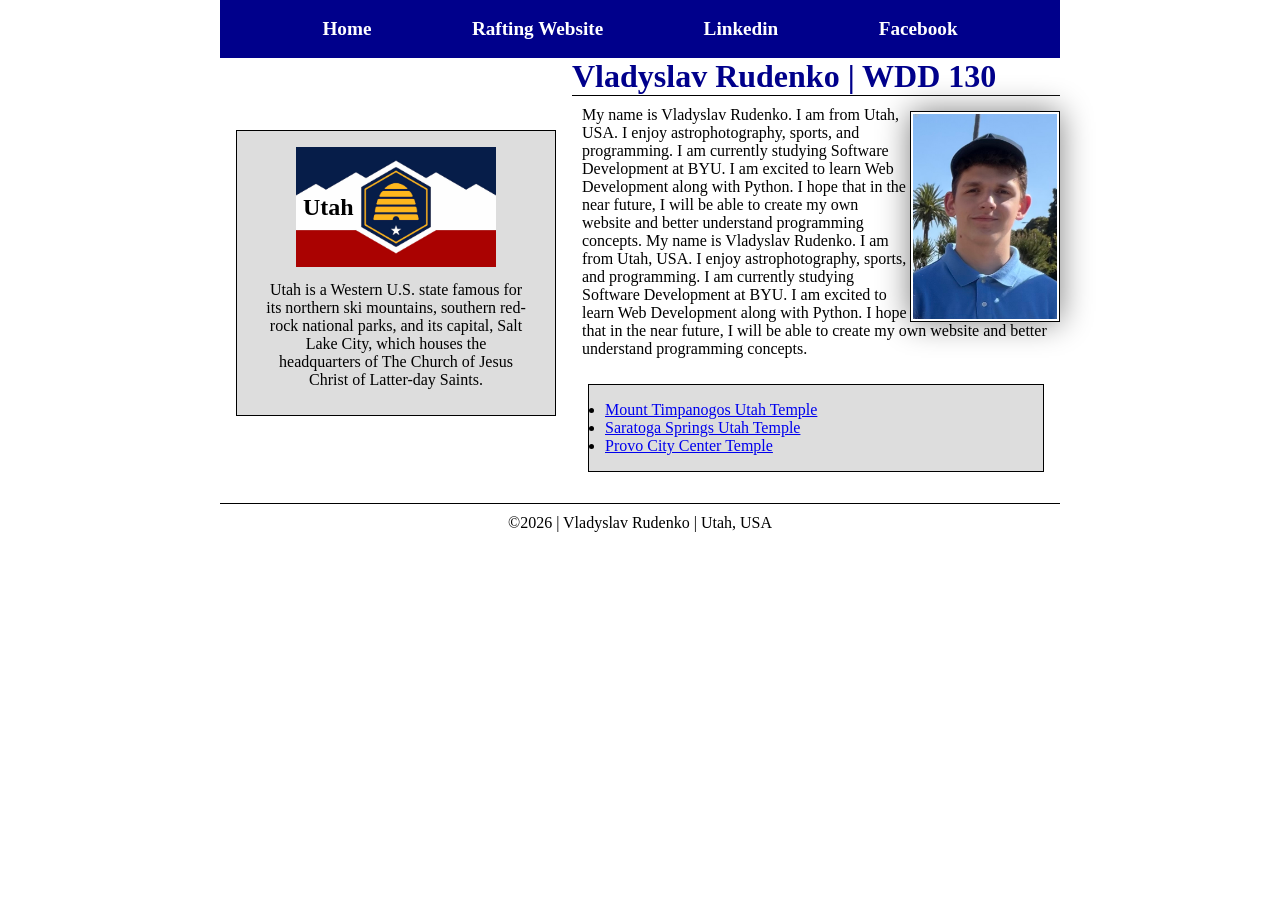
<file: index.html>
<!DOCTYPE html>
<html lang="en">

<head>
    <meta charset="UTF-8">
    <meta name="viewport" content="width=device-width, initial-scale=1.0">
    <title>Vladyslav Rudenko | WDD 130</title>
    <meta name="description"
      content="Vladyslav Rudenko, WDD 130, my first website created as I learn web development.">
    <meta name="author" content="Vladyslav Rudenko">
    <link rel="stylesheet" href=styles/styles.css>
</head>

<body>
    <header>
        <nav>
            <a href="#">Home</a>
            <a href="wwr/">Rafting Website</a>
            <a href="https://linkedin.com">Linkedin</a>
            <a href="https://facebook.com">Facebook</a>
        </nav>
    </header>
    <div class="grid">
        <main>
            <h1>Vladyslav Rudenko | WDD 130</h1>
            <img src="images/profile.jpeg" alt="Hello, my name is Vladyslav Rudenko" width="200">
            <p>My name is Vladyslav Rudenko. I am from Utah, USA. I enjoy astrophotography, sports,
                and
                programming. I am currently studying Software Development at BYU. I am excited to
                learn
                Web Development along with Python. I hope that in the near future, I will be able to
                create my own website and better understand programming concepts.

                My name is Vladyslav Rudenko. I am from Utah, USA. I enjoy astrophotography, sports,
                and
                programming. I am currently studying Software Development at BYU. I am excited to
                learn
                Web Development along with Python. I hope that in the near future, I will be able to
                create my own website and better understand programming concepts.

            </p>
            <ul class="box">
                <li><a href="https://churchofjesuschristtemples.org/mount-timpanogos-utah-temple/"
                      target="_blank">Mount Timpanogos Utah Temple</a></li>
                <li><a href="https://churchofjesuschristtemples.org/saratoga-springs-utah-temple/"
                      target="_blank">Saratoga Springs Utah Temple</a></li>
                <li><a href="https://churchofjesuschristtemples.org/provo-city-center-temple/"
                      target="_blank">Provo City Center Temple</a></li>
            </ul>
        </main>

        <aside class="box">
            <h2>Utah</h2>
            <img src="images/flag-of-utah.jpg" alt="Utah flag">
            <p>Utah is a Western U.S. state famous for its northern ski mountains, southern red-rock
                national
                parks, and its capital, Salt Lake City, which houses the headquarters of The Church
                of
                Jesus Christ
                of Latter-day Saints.</p>
        </aside>
    </div>
    <footer>
        <p>©2026 | Vladyslav Rudenko | Utah, USA</p>
    </footer>
</body>

</html>
</file>
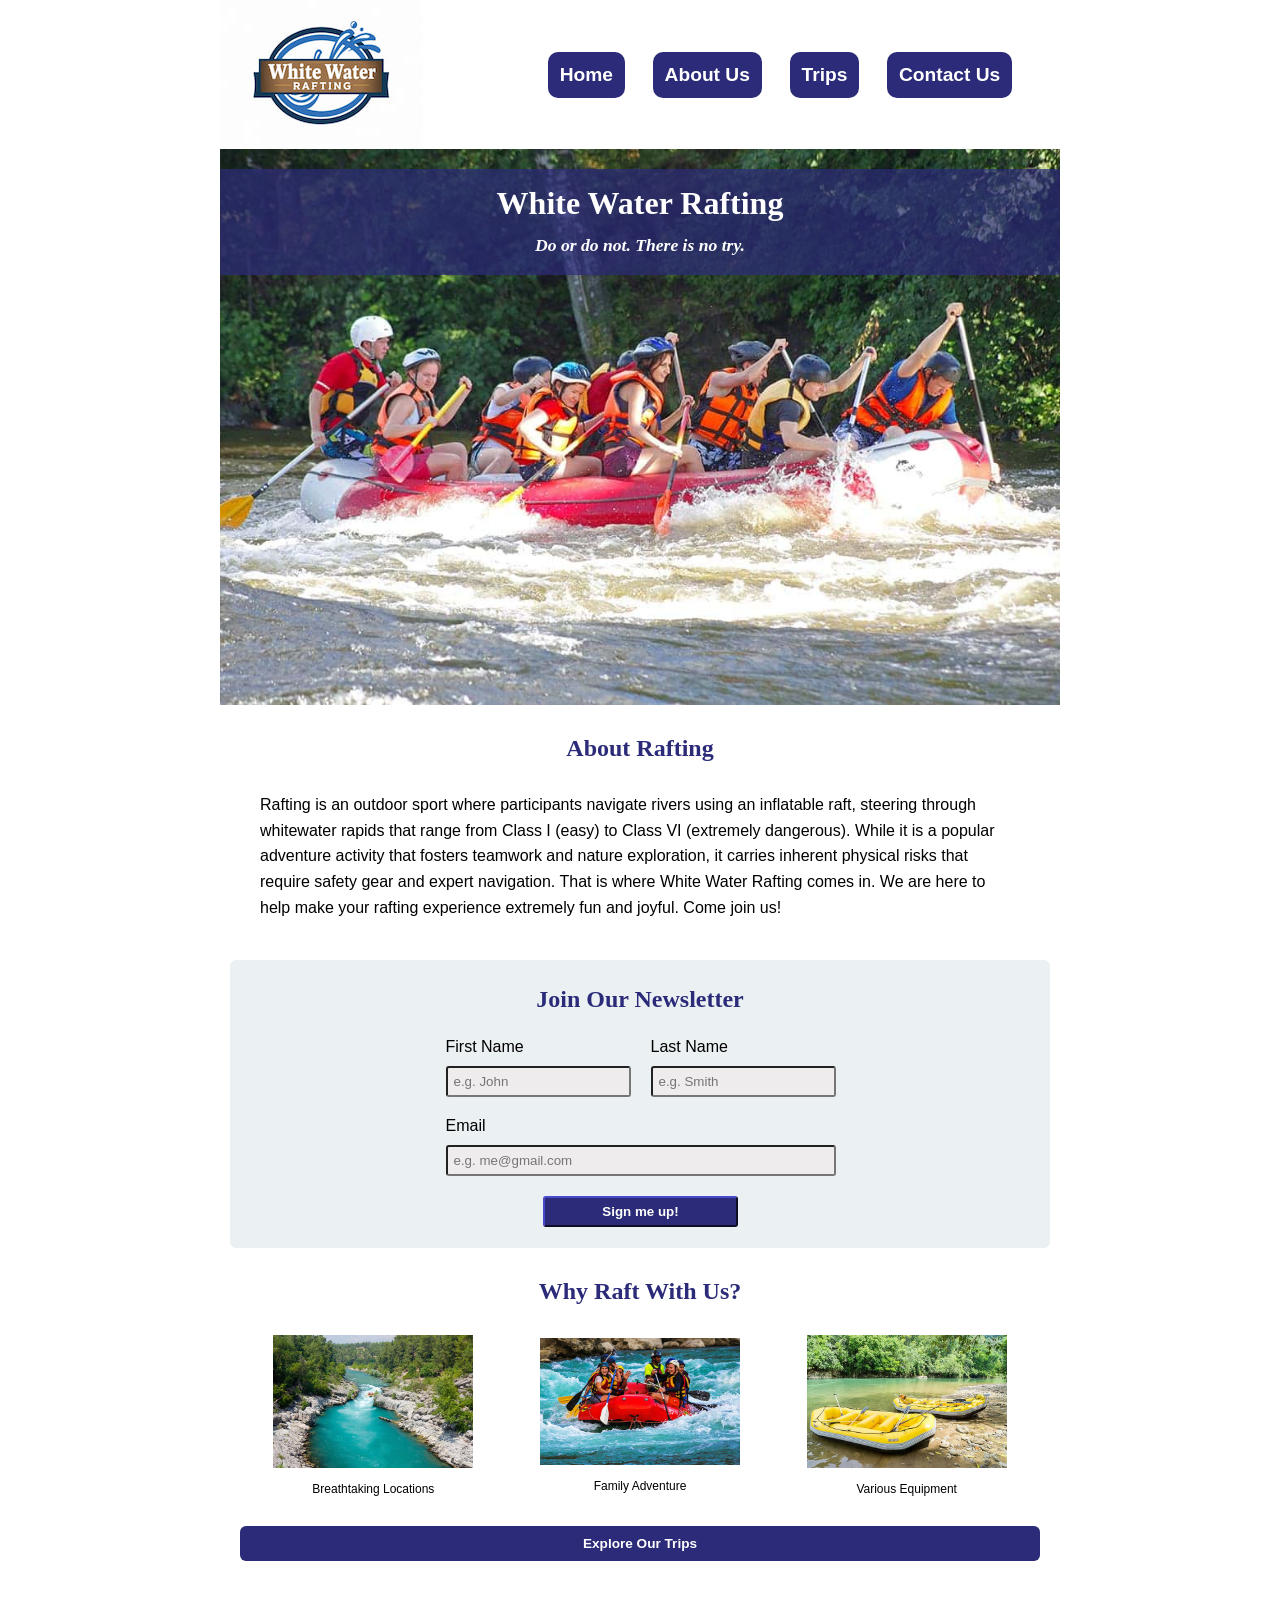
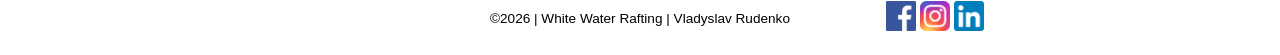
<file: wwr/index.html>
<!DOCTYPE html>
<html lang="en">

<head>
    <meta charset="UTF-8">
    <meta name="viewport" content="width=device-width, initial-scale=1.0">
    <meta name="description"
        content="This is the homepage where users can learn about White Water Rafting and explore available trips.">
    <meta name="author" content="Vladyslav Rudenko">
    <title>Home | White Water Rafting</title>
    <link rel="stylesheet" href="styles/rafting.css">
</head>

<body>
    <header>
        <img src="images/white-water-rafting-logo.jpg" alt="White Water Rafting logo">
        <nav>

            <ul>
                <li><a href="index.html">Home</a></li>
                <li><a href="about.html">About Us</a></li>
                <li><a href="trips.html">Trips</a></li>
                <li><a href="contact.html">Contact Us</a></li>
            </ul>

        </nav>
    </header>
    <main>
        <div class="hero">
            <img src="images/home-rafting.jpg" alt="Rafting">
            <h1>White Water Rafting<br><span class="quote">Do or do not. There is no try.</span></h1>
        </div>
        <section class="about-rafting">
            <h2>About Rafting</h2>
            <p>Rafting is an outdoor sport where participants navigate rivers using an inflatable raft, steering through
                whitewater rapids that range from Class I (easy) to Class VI (extremely dangerous). While it is a
                popular adventure activity that fosters teamwork and nature exploration, it carries inherent physical
                risks that require safety gear and expert navigation. That is where White Water Rafting comes in. We are
                here to help make your rafting experience extremely fun and joyful. Come join us!
            </p>
        </section>
        <div class="newsletter">
            <h2>Join Our Newsletter</h2>
            <form>
                <div class="firstname">
                    <label for="firstname">First Name</label>
                    <input type="text" id="firstname" name="firstname" placeholder="e.g. John">
                </div>
                <div class="lastname">
                    <label for="lastname">Last Name</label>
                    <input type="text" name="lastname" id="lastname" placeholder="e.g. Smith">
                </div>
                <div class="useremail">
                    <label for="useremail">Email</label>
                    <input type="email" id="useremail" name="useremail" placeholder="e.g. me@gmail.com">
                </div>
                <div class="submit">
                    <button>Sign me up!</button>
                </div>
            </form>
        </div>
        <section class="employees">
            <h2>Why Raft With Us?</h2>
            <figure>
                <img src="images/beautiful-river.jpg" alt="Beautiful river">
                <figcaption class="caption">Breathtaking Locations</figcaption>
            </figure>
            <figure>
                <img src="images/family-rafting.jpg" alt="Family rafting">
                <figcaption class="caption">Family Adventure</figcaption>
            </figure>
            <figure>
                <img src="images/rafting-boats.jpg" alt="Rafting boats">
                <figcaption class="caption">Various Equipment</figcaption>
            </figure>
            <div class="explore-trips">
                <a href="trips.html">Explore Our Trips</a>
            </div>
        </section>
    </main>
    <footer>
        <p>©2026 | White Water Rafting | Vladyslav Rudenko</p>
        <nav class="socialmedia">
            <a href="https://facebook.com">
                <img src="images/facebook-logo.png" alt="Facebook logo">
            </a>
            <a href="https://instagram.com">
                <img src="images/instagram-logo.png" alt="Instagram logo">
            </a>
            <a href="https://linkedin.com">
                <img src="images/linkedin-logo.png" alt="Linkedin logo">
            </a>
        </nav>
    </footer>
</body>

</html>
</file>
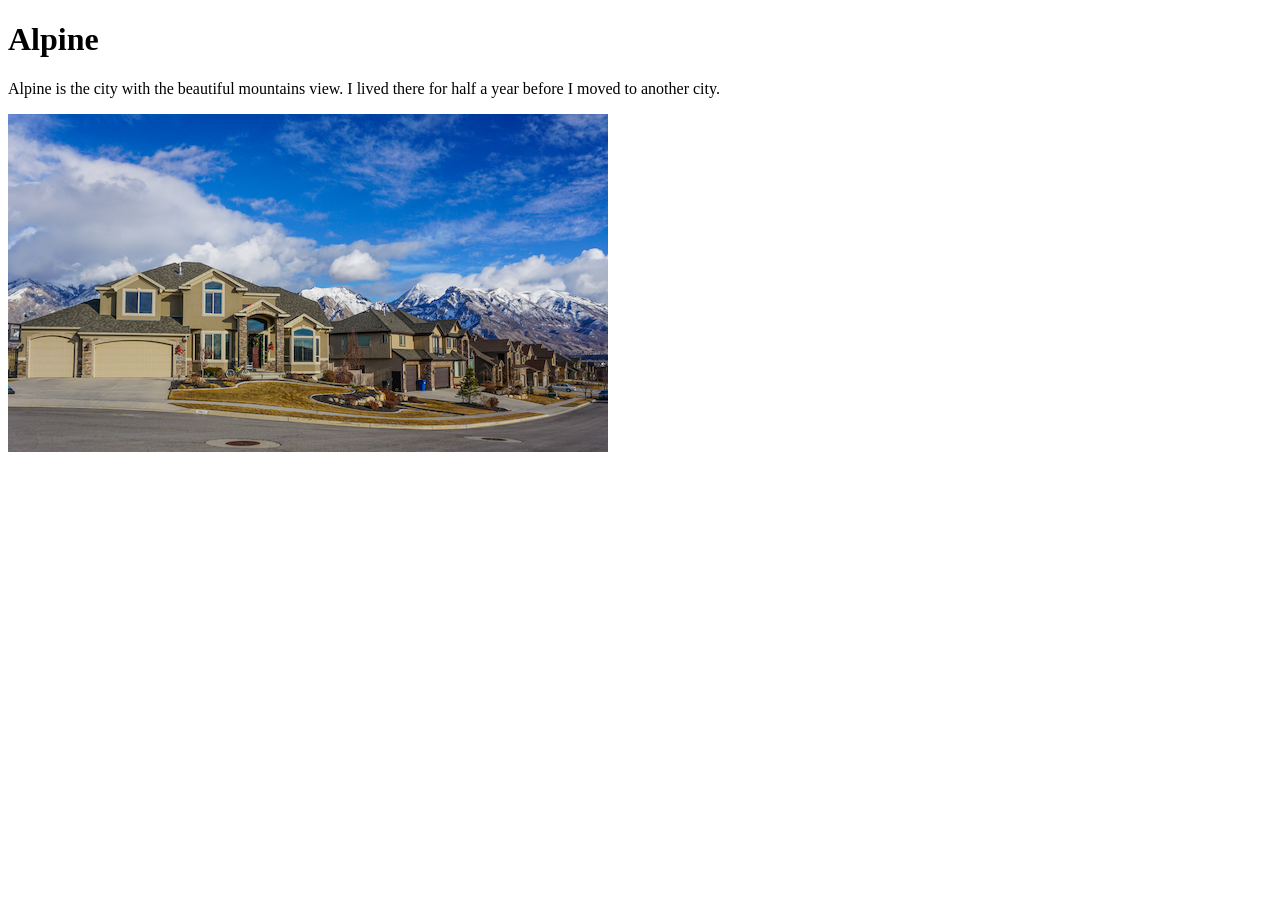
<file: week01/favorite-city.html>
<!DOCTYPE html>
<html lang="en">

<head>
    <meta charset="UTF-8">
    <meta name="viewport" content="width=device-width, initial-scale=1.0">
    <title>Document</title>
</head>

<body>
    <h1>Alpine</h1>
    <p>Alpine is the city with the beautiful mountains view. I lived there for half a year before I
        moved to another city.</p>
    <img src="images/alpine-utah.jpg" alt="Alpine, Utah">
</body>

</html>
</file>
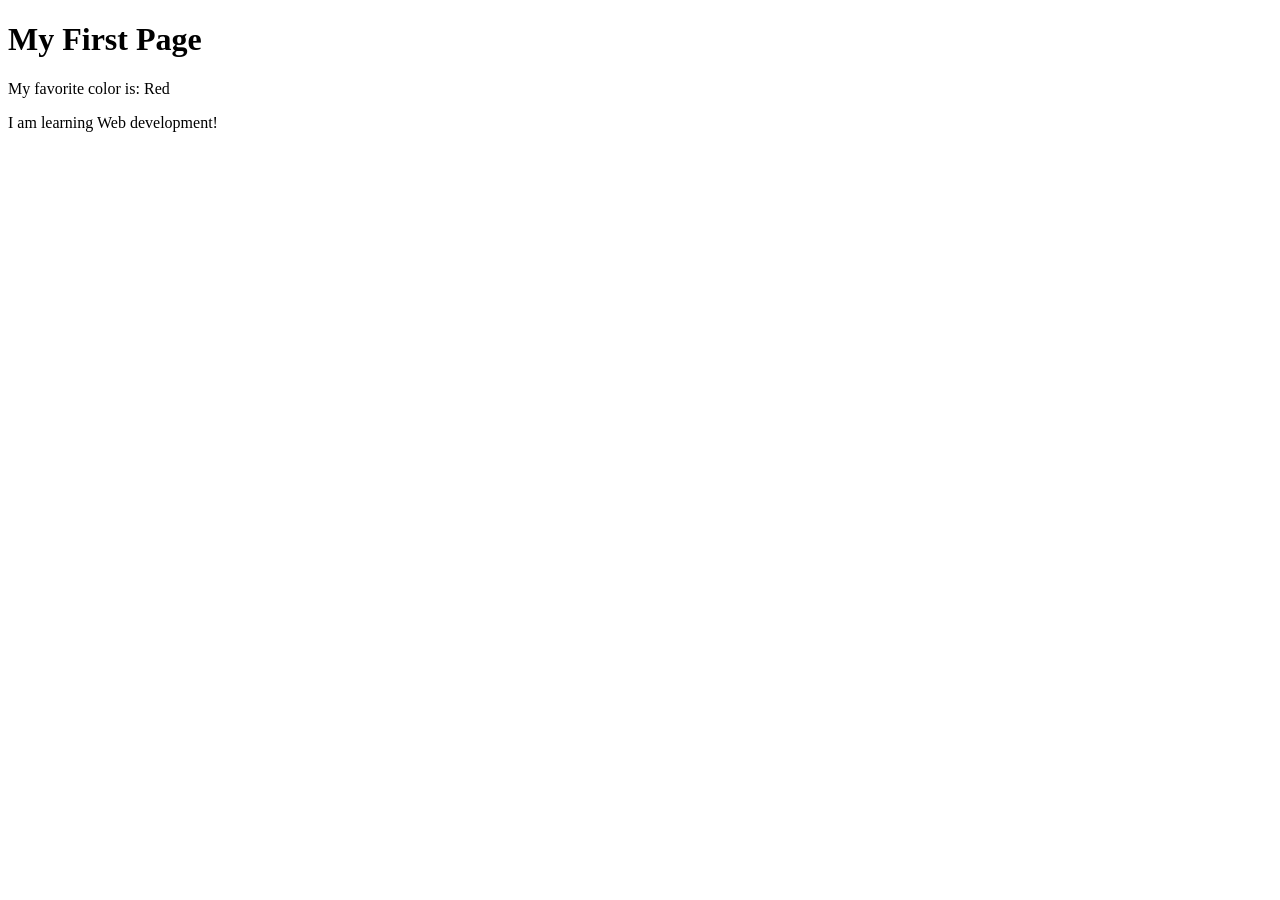
<file: week01/first-page.html>
<!DOCTYPE html>
<html lang="en">

<head>
    <meta charset="UTF-8">
    <meta name="viewport" content="width=device-width, initial-scale=1.0">
    <title>My First Page</title>
</head>

<body>
    <h1>My First Page</h1>
    <p>My favorite color is: Red </p>
    <p>I am learning Web development!</p>
</body>

</html>
</file>
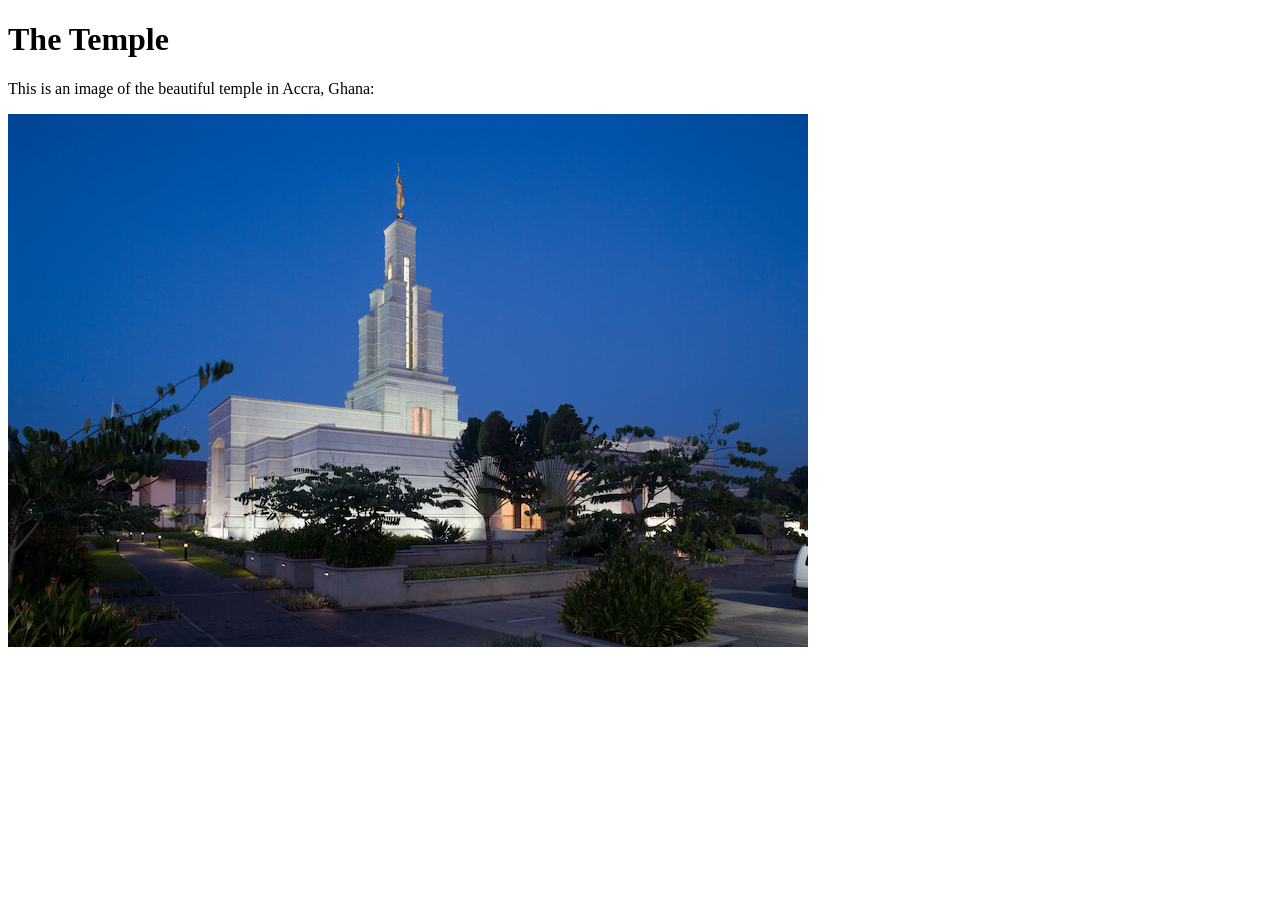
<file: week01/images-solution.html>
<!DOCTYPE html>
<html lang="en">
<head>
    <meta charset="UTF-8">
    <meta name="viewport" content="width=device-width, initial-scale=1.0">
    <title>Temple Image</title>
</head>
<body>
    <h1>The Temple</h1>
    <p>This is an image of the beautiful temple in Accra, Ghana:</p>
    <img src="images/temple-small.jpg" alt="The Accra Ghana Temple">
    
</body>
</html>
</file>
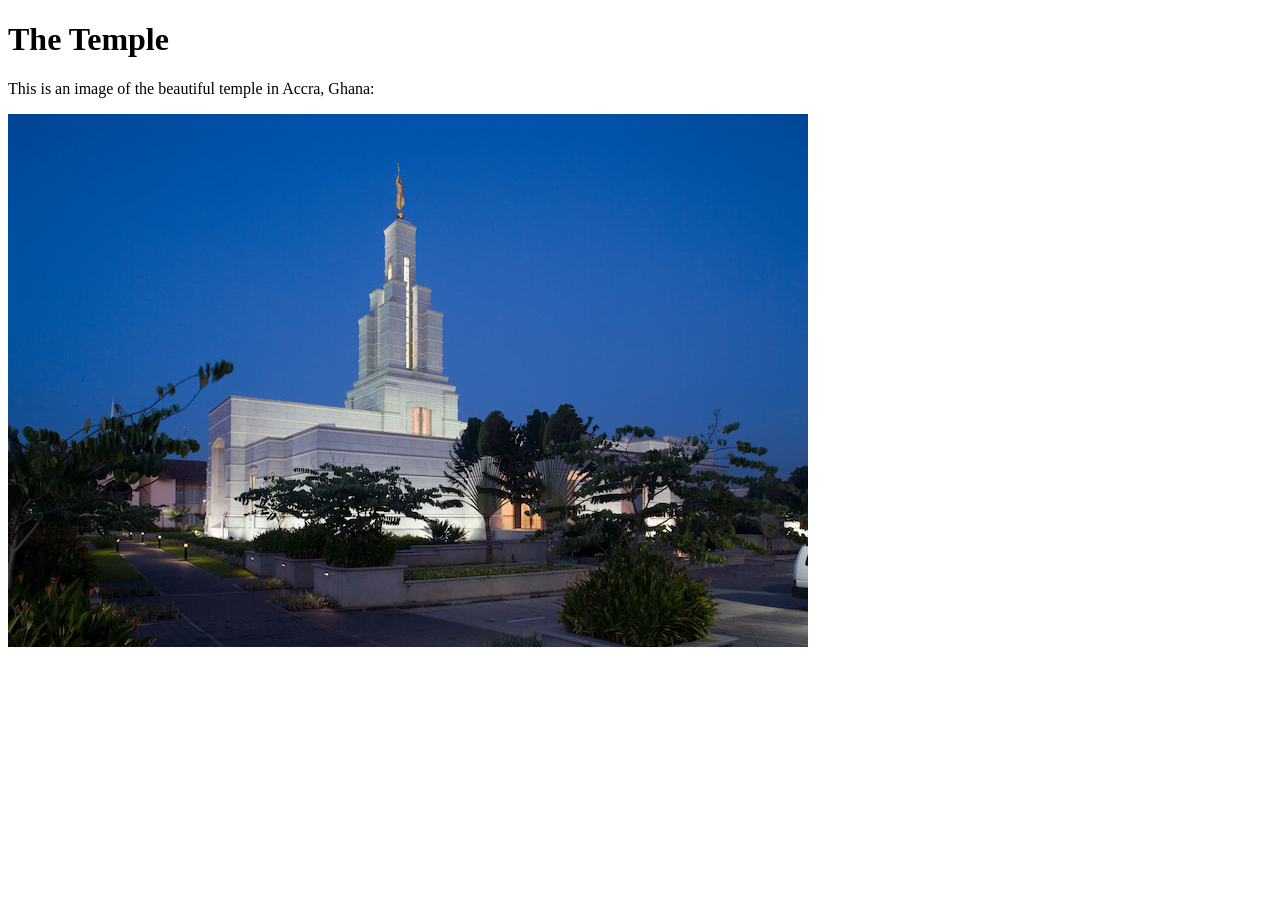
<file: week01/images.html>
<!DOCTYPE html>
<html lang="en">

<head>
    <meta charset="UTF-8">
    <meta name="viewport" content="width=device-width, initial-scale=1.0">
    <title>Temple Image</title>
</head>

<body>
    <h1>The Temple</h1>
    <p>This is an image of the beautiful temple in Accra, Ghana:</p>
    <img src="images/temple-small.jpg" alt="The Accra Ghana Temple">

</body>

</html>
</file>
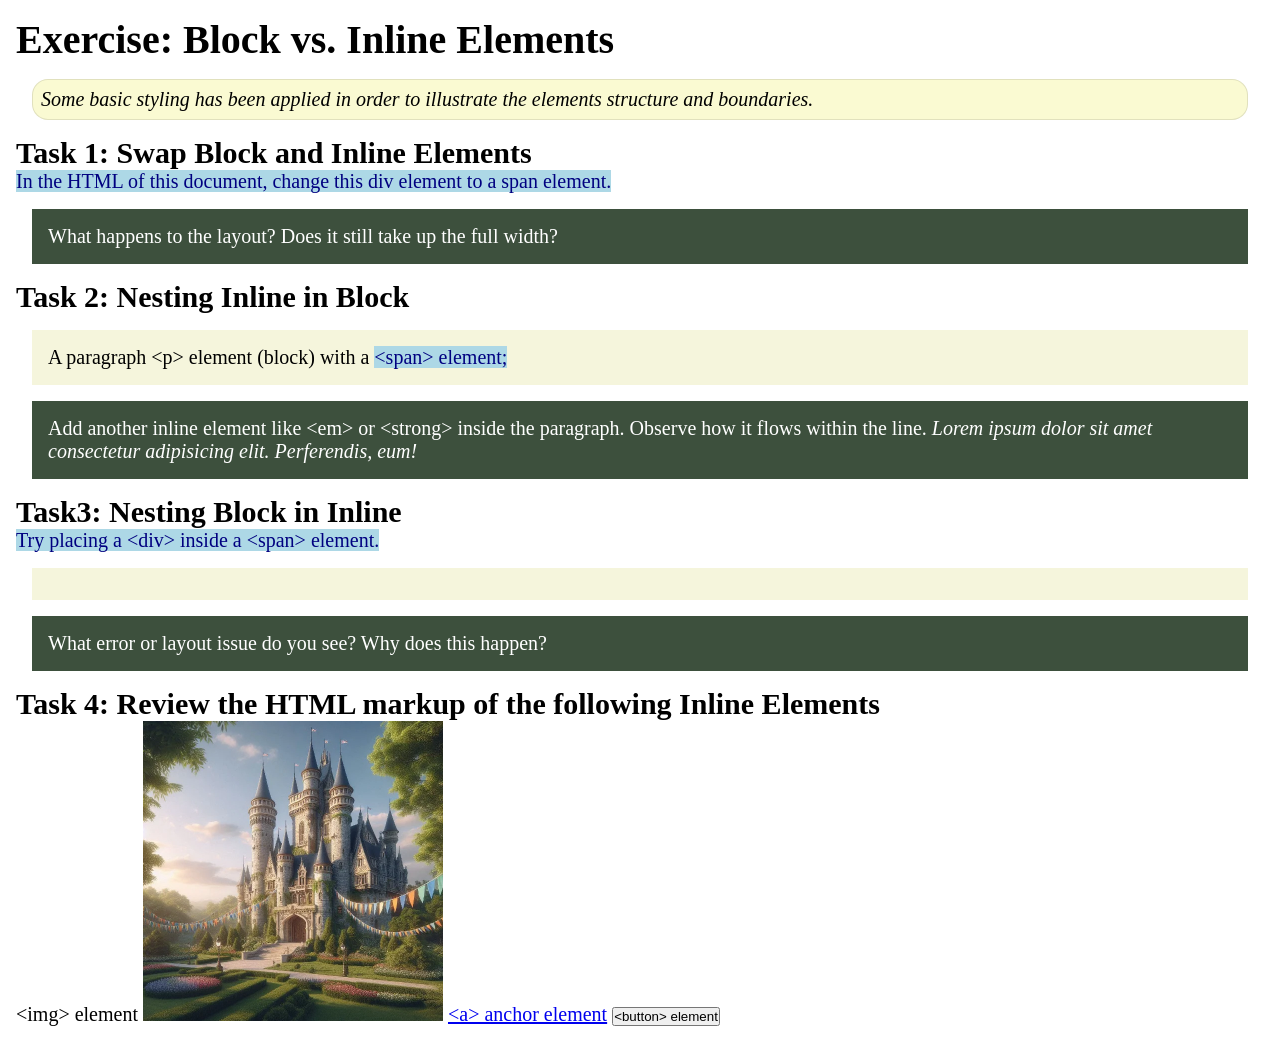
<file: week02/block-vs-inline.html>
<!DOCTYPE html>
<html lang="en">

<head>
    <meta charset="UTF-8">
    <meta name="viewport" content="width=device-width, initial-scale=1.0">
    <title>Exercise: Block vs. Inline Elements</title>
    <link rel="stylesheet" href="styles/block-vs-inline.css">
</head>

<body>
    <main>
        <h1>Exercise: Block vs. Inline Elements</h1>
        <p class="note">Some basic styling has been applied in order to illustrate the elements
            structure and
            boundaries.</p>

        <h2>Task 1: Swap Block and Inline Elements</h2>
        <span>In the HTML of this document, change this div element to a span element.</span>

        <p class="question">What happens to the layout? Does it still take up the full width?</p>

        <h2>Task 2: Nesting Inline in Block</h2>
        <p>A paragraph &lt;p&gt; element (block) with a <span>&lt;span&gt; element;</span></p>
        <p class="question">Add another inline element like &lt;em&gt; or &lt;strong&gt; inside the
            paragraph. Observe
            how it flows within the line.
            <em>Lorem ipsum dolor sit amet consectetur adipisicing elit. Perferendis, eum!</em>
        </p>

        <h2>Task3: Nesting Block in Inline</h2>
        <span>Try placing a &lt;div&gt; inside a &lt;span&gt; element.<div></div></span>
        <p class="question">What error or layout issue do you see? Why does this happen?</p>


        <h2>Task 4: Review the HTML markup of the following Inline Elements</h2>
        &lt;img&gt; element
        <img src="images/castle.webp" alt="placeholder image (images are inline)" width="300"
          height="300">
        <a href="https://churchofjesuschrist.org">&lt;a&gt; anchor element</a>
        <button type="button">&lt;button&gt; element</button>
    </main>
</body>

</html>
</file>
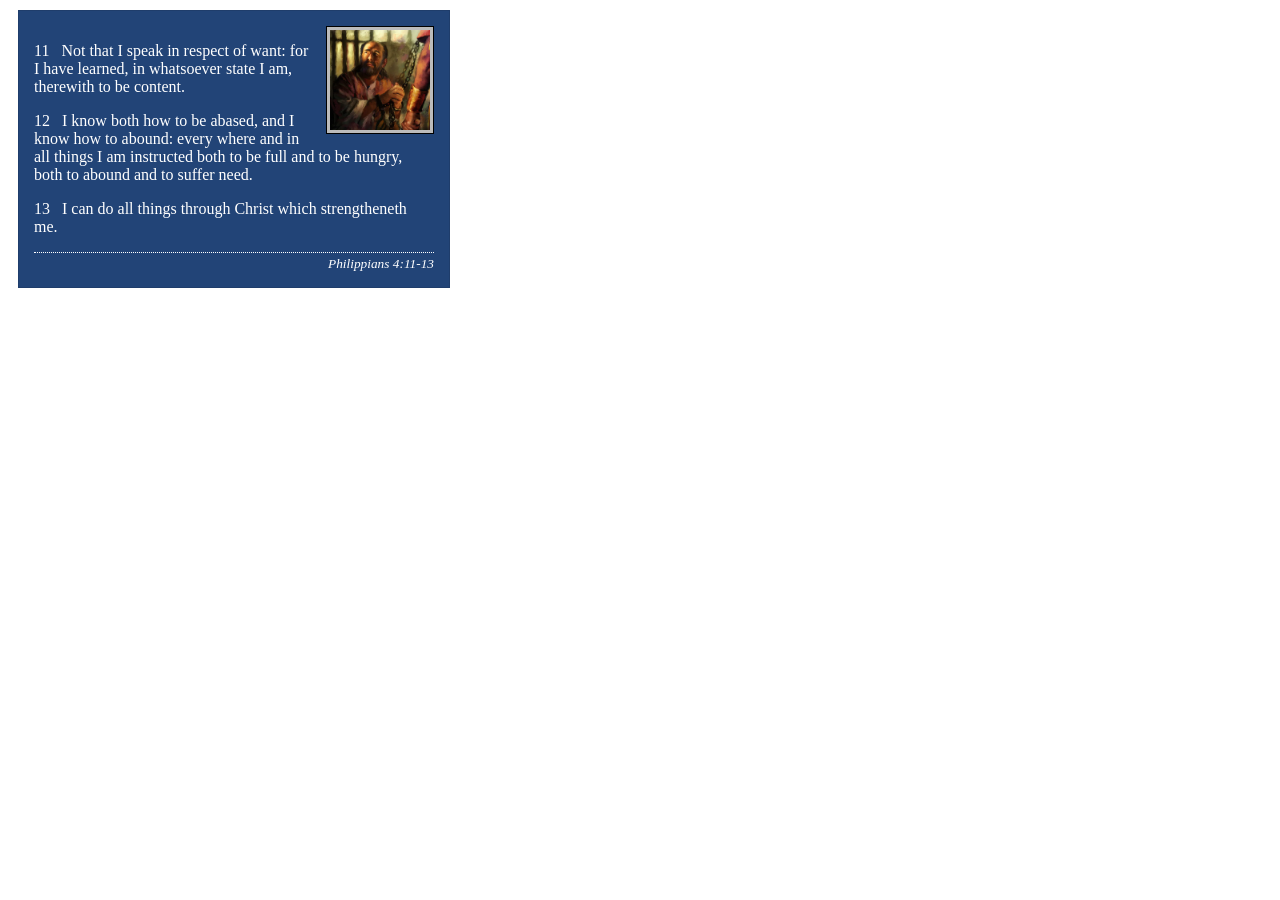
<file: week02/box-model-solution.html>
<!DOCTYPE html>
<html lang="en">
<head>
    <meta charset="UTF-8">
    <meta name="viewport" content="width=device-width, initial-scale=1.0">
    <title>Box Model Activity</title>
    <link rel="stylesheet" href="styles/box-model-solution.css">
</head>
<body>
    <main>
        <div class="callout">
            <img src="images/apostle-paul-imprisoned.webp" alt="Paul the Apostle - Imprisoned in Rome" width="200" height="200">
            <blockquote>
                <p>11 &nbsp; Not that I speak in respect of want: for I have learned, in whatsoever state I am, therewith to be content.</p>
                <p>12 &nbsp; I know both how to be abased, and I know how to abound: every where and in all things I am instructed both to be full and to be hungry, both to abound and to suffer need.</p>
                <p>13 &nbsp; I can do all things through Christ which strengtheneth me.</p>
            </blockquote>
            <cite>Philippians 4:11-13</cite>
        </div>
    </main>
</body>
</html>
</file>
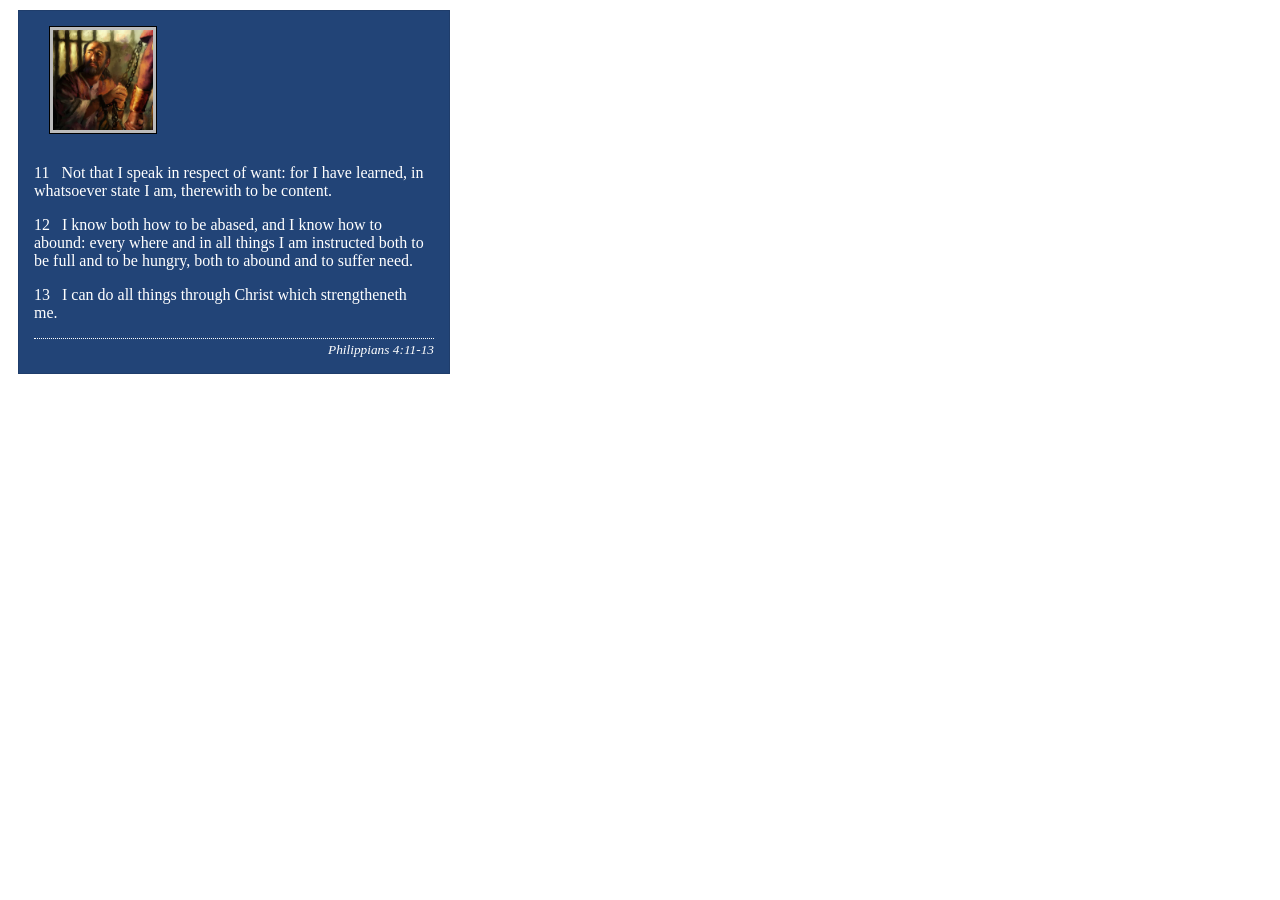
<file: week02/box-model.html>
<!DOCTYPE html>
<html lang="en">

<head>
    <meta charset="UTF-8">
    <meta name="viewport" content="width=device-width, initial-scale=1.0">
    <title>Box Model Activity</title>
    <link rel="stylesheet" href="styles/box-model.css">
</head>

<body>
    <main>
        <div class="callout">
            <img src="images/apostle-paul-imprisoned.webp"
              alt="Paul the Apostle - Imprisoned in Rome" width="200" height="200">
            <blockquote>
                <p>11 &nbsp; Not that I speak in respect of want: for I have learned, in whatsoever
                    state I am, therewith to be content.</p>
                <p>12 &nbsp; I know both how to be abased, and I know how to abound: every where and
                    in all things I am instructed both to be full and to be hungry, both to abound
                    and to suffer need.</p>
                <p>13 &nbsp; I can do all things through Christ which strengtheneth me.</p>
            </blockquote>
            <cite>Philippians 4:11-13</cite>
        </div>
    </main>
</body>

</html>
</file>
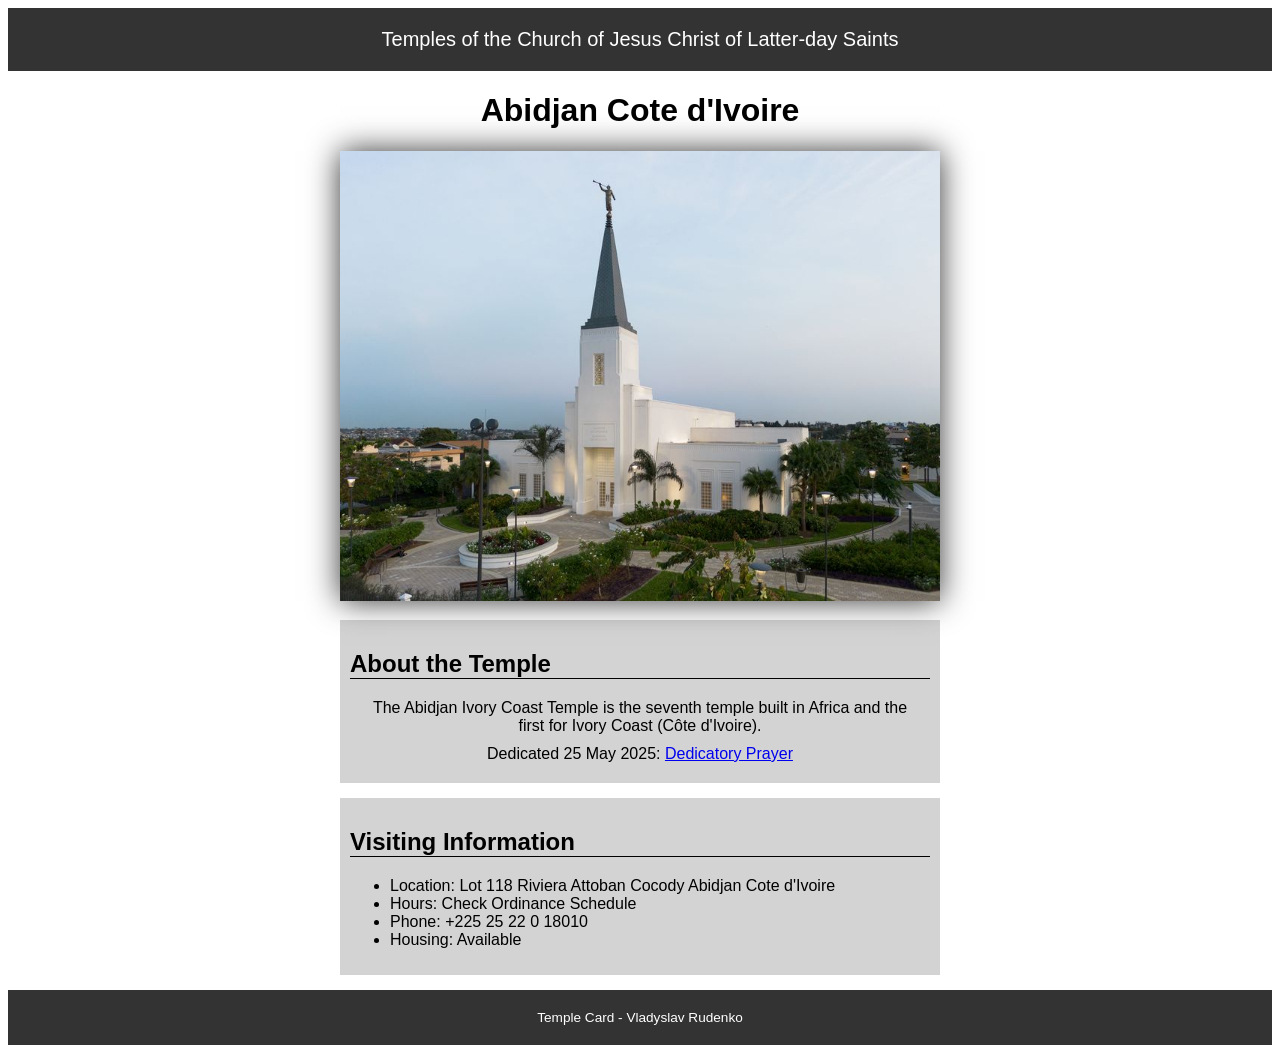
<file: week02/temple.html>
<!DOCTYPE html>
<html lang="en">

<head>
    <meta charset="UTF-8">
    <meta name="viewport" content="width=device-width, initial-scale=1.0">
    <title>Temple Card - Abidjan Cote d'Ivoire</title>
    <link rel="stylesheet" href="styles/temple.css">
</head>

<body>
    <header>
        <p>Temples of the Church of Jesus Christ of Latter-day Saints</p>
    </header>
    <main>
        <h1>Abidjan Cote d'Ivoire</h1>
        <picture>
            <img src="images/abidjan-ivory-coast.jpeg" alt="Abidjan Cote d'Ivoire Temple">
        </picture>
        <section>
            <h2>About the Temple</h2>
            <p>The Abidjan Ivory Coast Temple is the seventh temple built in Africa and the first
                for Ivory Coast (Côte
                d'Ivoire).</p>
            <p>Dedicated 25 May 2025: <a
                  href="https://www.churchofjesuschrist.org/temples/dedicatory-prayer/abidjan-ivory-coast-temple/2025-05-25?lang=eng"
                  target="_blank" rel="noopener noreferrer">Dedicatory Prayer</a></p>
        </section>
        <section>
            <h2>Visiting Information</h2>
            <ul>
                <li>Location: Lot 118 Riviera Attoban Cocody Abidjan Cote d'Ivoire</li>
                <li>Hours: Check Ordinance Schedule</li>
                <li>Phone: +225 25 22 0 18010</li>
                <li>Housing: Available</li>
            </ul>
        </section>
    </main>
    <footer>
        <p>Temple Card - Vladyslav Rudenko</p>
    </footer>
</body>

</html>
</file>
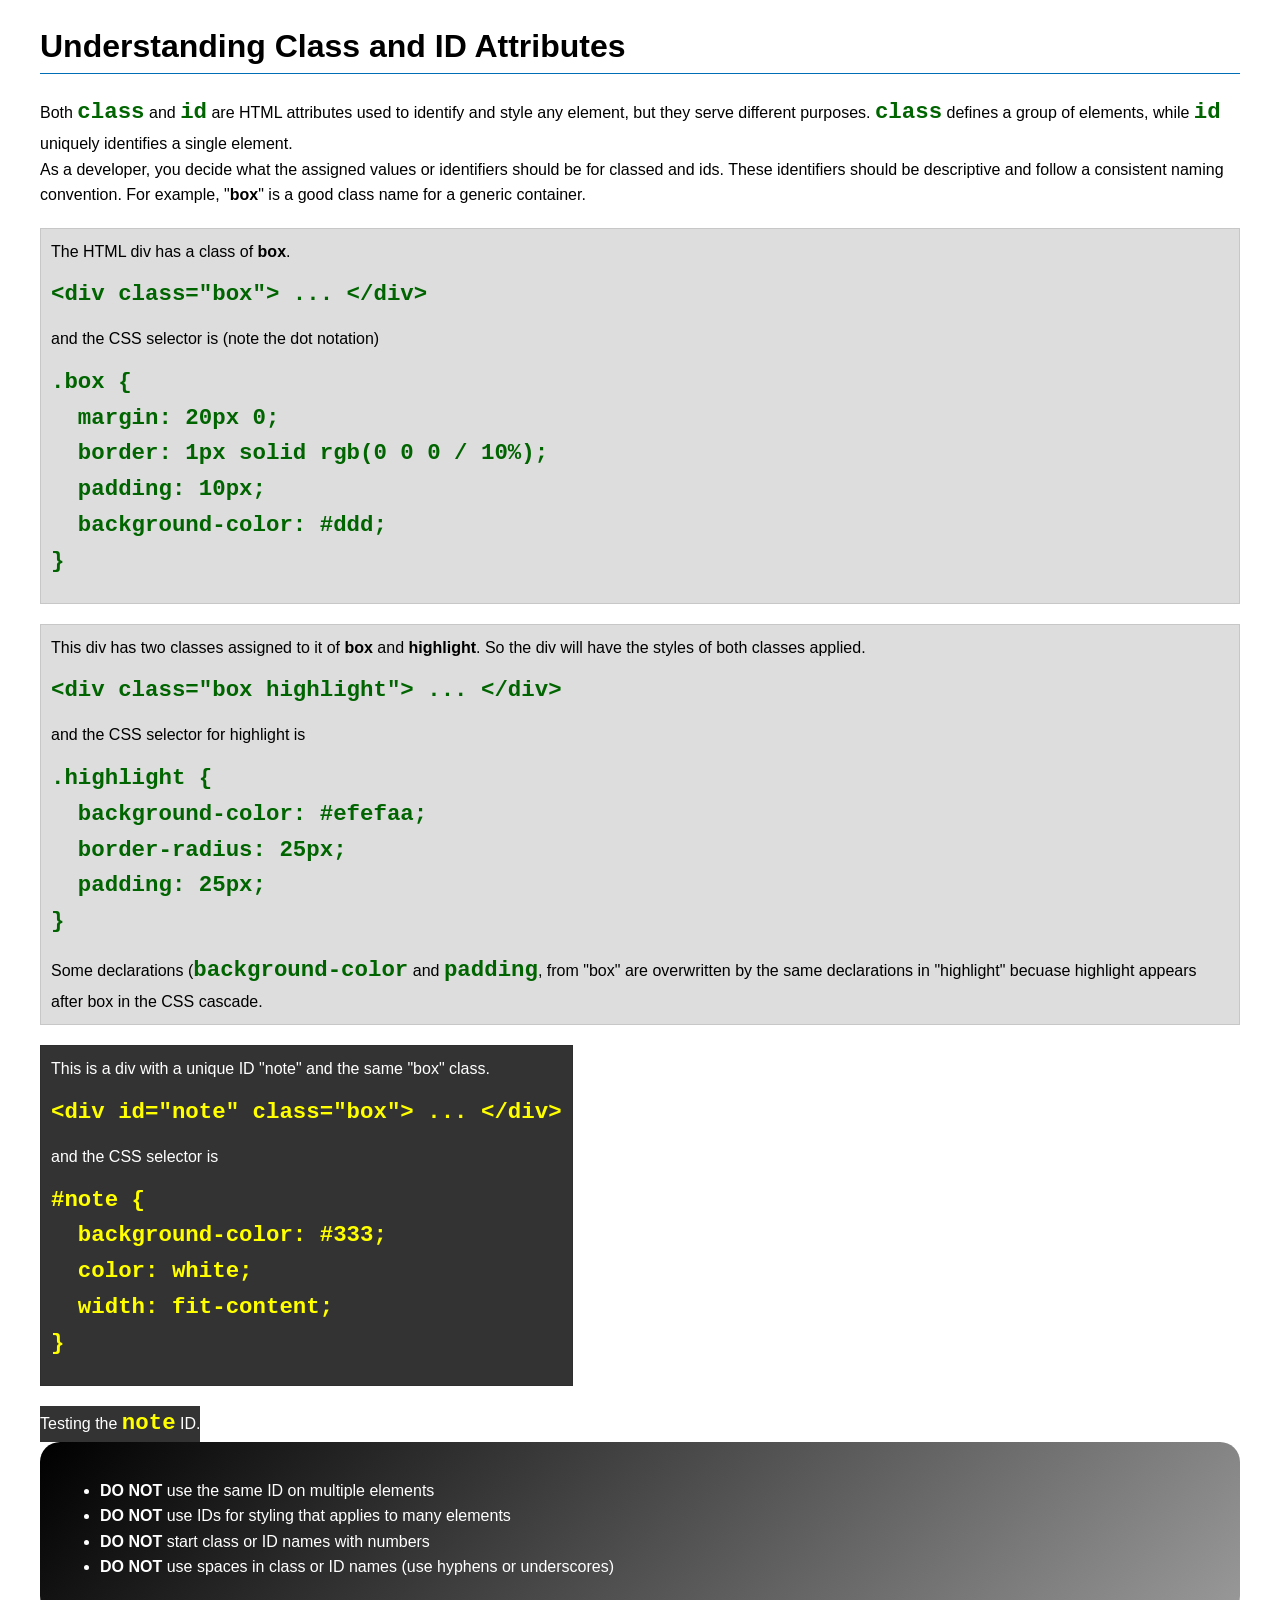
<file: week03/class-and-id.html>
<!DOCTYPE html>
<html lang="en">

<head>
    <meta charset="UTF-8">
    <meta name="viewport" content="width=device-width, initial-scale=1.0">
    <title>Class vs ID Attributes</title>
    <link rel="stylesheet" href="styles/class-and-id.css">
</head>

<body>
    <h1>Understanding Class and ID Attributes</h1>
    <p>Both <code>class</code> and <code>id</code> are HTML attributes used to identify and style
        any element, but they
        serve different purposes. <code>class</code> defines a group of elements, while
        <code>id</code> uniquely
        identifies a single element.</p>
    <p>As a developer, you decide what the assigned values or identifiers should be for classed and
        ids. These
        identifiers should be
        descriptive and follow a consistent naming convention. For example, "<strong>box</strong>"
        is a good class name
        for a generic container.</p>
    <div class="box">
        <p>The HTML div has a class of <strong>box</strong>.</p>
        <pre><code class="html">&lt;div class="box"&gt; ... &lt;/div&gt;</code></pre>
        and the CSS selector is (note the dot notation)
        <pre><code class="css">.box {
  margin: 20px 0;
  border: 1px solid rgb(0 0 0 / 10%);
  padding: 10px;
  background-color: #ddd; 
}</code></pre>
    </div>

    <div class="box">
        <p>This div has two classes assigned to it of <strong>box</strong> and
            <strong>highlight</strong>. So the div
            will have the styles of both classes applied.</p>
        <pre><code class="html">&lt;div class="box highlight"&gt; ... &lt;/div&gt;</code></pre>
        and the CSS selector for highlight is
        <pre><code class="css">.highlight {
  background-color: #efefaa;
  border-radius: 25px;
  padding: 25px;
}</code></pre>
        <p>Some declarations (<code>background-color</code> and <code>padding</code>, from "box" are
            overwritten by the same declarations in "highlight" becuase highlight appears after box
            in the CSS cascade.</p>
    </div>

    <div id="note" class="box">
        <p>This is a div with a unique ID "note" and the same "box" class.</p>
        <pre><code class="html">&lt;div id="note" class="box"&gt; ... &lt;/div&gt;</code></pre>
        and the CSS selector is
        <pre><code class="css">#note {
  background-color: #333;
  color: white;
  width: fit-content;
}</code></pre>
    </div>

    <div id="note">
        <p>Testing the <code>note</code> ID.</p>
    </div>

    <section id="best-practice">
        <ul>
            <li><strong>DO NOT</strong> use the same ID on multiple elements</li>
            <li><strong>DO NOT</strong> use IDs for styling that applies to many elements</li>
            <li><strong>DO NOT</strong> start class or ID names with numbers</li>
            <li><strong>DO NOT</strong> use spaces in class or ID names (use hyphens or underscores)
            </li>
        </ul>
    </section>


</body>

</html>
</file>
<file: wwr/styles/rafting.css>
:root {
    --primary-color: rgb(43, 43, 121);
    --overlay-color: rgba(43, 43, 121, 0.7);
    --secondary-color: white;
    --accent1-color: black;
    --lightblue-color: rgb(235, 240, 242);
    --heading-font: "Times New Roman", "Georgia", serif;
    --body-font: Arial, Helvetica, sans-serif;
}

* {
    margin: 0;
    padding: 0;
    box-sizing: border-box;
}

body {
    font-family: var(--body-font);
    color: var(--accent1-color);
}

header,
main,
footer {
    width: 840px;
    margin: 0 auto;
}

header {
    display: grid;
    grid-template-columns: 1fr 2fr;
    align-items: center;
}

header nav {
    display: flex;
    justify-content: center;
    align-items: center;
}

header nav a {
    display: block;
    color: var(--secondary-color);
    padding: 10px;
    border: 2px solid var(--primary-color);
    border-radius: 10px;
    background-color: var(--primary-color);
    text-decoration: none;
    font-size: 1.2rem;
    font-weight: 700;
}

h1,
h2 {
    font-family: var(--heading-font);
    color: var(--primary-color);
    text-align: center;
}

nav,
p,
section,
article {
    margin: 12px;
    padding: 8px;
    opacity: 1;
}

nav ul {
    display: flex;
    justify-content: space-evenly;
    align-items: center;
    list-style-type: none;
    width: 100%;
}

.socialmedia {
    grid-column: 3;
}

.socialmedia a {
    text-decoration: none;
}

.socialmedia img {
    width: 30px;
    height: auto;
}

.hero {
    position: relative;
}

.hero p {
    line-height: 1.6;
}

.hero img {
    display: block;
    width: 100%;
    height: auto;
}

.hero h1 {
    position: absolute;
    top: 20px;
    width: 100%;
    padding: 16px;
    text-align: center;
    background-color: var(--overlay-color);
    color: var(--secondary-color);
}

.hero2 h1 {
    /* margin-top: 20px;
    top: 20px;
    width: 100%;
    padding: 16px;
    text-align: center;
    background-color: var(--primary-color);
    color: var(--secondary-color); */
    padding-bottom: 10px;
}

.hero h2 {
    top: 20px;
    width: 100%;
    padding: 16px;
    text-align: center;
    background-color: var(--primary-color);
    border-radius: 12px;
    color: var(--secondary-color);
    grid-column: 1 / span 3;
}

.hero article {
    position: absolute;
    top: 350px;
    right: -12px;
    width: 100%;
    padding: 16px;
    text-align: center;
    background-color: var(--overlay-color);
    color: var(--secondary-color);
}

.hero article img {
    float: right;
    width: 125px;
}

/* .history h2 {
    grid-column: 1 / span 3;
    background-color: white;
    width: 100%;
} */

.history-title {
    padding-top: 25px;
    padding-bottom: 20px;
}

.history {
    display: grid;
    grid-template-columns: 1fr 1fr 1fr;
    align-items: center;
    background-color: var(--lightblue-color);
}

.history img {
    width: 250px;
    height: auto;
    margin: 10px;
}

.history p {
    line-height: 1.6;
}

.adventure {
    display: grid;
    grid-template-columns: 1fr 1fr 1fr 1fr 1fr;
    justify-items: center;
}

.adventure img {
    width: 120px;
    height: auto;
    margin: 10px;
}

.adventure figure figcaption {
    font-size: .75rem;
    text-align: center;
}

.adventure h2 {
    grid-column: 1/ span 5;
    margin-bottom: 15px;
}

footer {
    display: grid;
    grid-template-columns: 1fr auto 1fr;
    justify-items: center;
    align-items: center;
}

footer p {
    grid-column: 2;
    font-size: 0.85rem;
}

.company-name h1 {
    text-align: center;
}

.company-name p {
    text-align: center;
    padding: 0;
}

.contact-content {
    display: grid;
    grid-template-columns: 1fr 1fr;
    background-color: var(--lightblue-color);
    padding: 10px;
}

.contact-content form {
    display: grid;
    grid-template-columns: 1fr 2fr;
    align-items: center;
    padding-left: 15px;
    gap: 8px;
    font-family: sans-serif;
    font-size: 0.80rem;
    font-weight: 600;
}

.contact-content iframe {
    width: 100%;
    border: 0;
}

.message-purpose {
    display: flex;
    flex-direction: column;
}

.message-purpose label {
    display: flex;
    align-items: center;
    gap: 6px;
    margin: 4px 0;
}

.subscribe {
    grid-column: 1 / span 2;
    display: flex;
    align-items: center;
    gap: 6px;
}

form button {
    grid-column: 1 / span 2;
    font-weight: 700;
    padding: 6px;
    background-color: var(--primary-color);
    color: white;
    border-radius: 3px;
    border-color: var(--primary-color);
}

.message {
    grid-column: 1 / span 2;
}

.message textarea {
    width: 100%;
}

form input {
    border-radius: 3px;
    padding: 6px;
    background-color: rgb(238, 236, 236);
}

form textarea {
    margin-top: 3px;
    padding: 15px;
    border-radius: 3px;
    background-color: rgb(238, 236, 236);
}

.employees {
    display: grid;
    grid-template-columns: 1fr 1fr 1fr;
    justify-items: center;
    align-items: center;
}

.employees h2 {
    grid-column: 1/ span 3;
    margin-top: 10px;
    margin-bottom: 30px;
}

.employees img {
    width: 200px;
}

.employees figure figcaption {
    font-size: .75rem;
    text-align: center;
}

.quote {
    font-size: 1.1rem;
    font-style: italic;
    /* text-align: center; */
}

.newsletter {
    display: grid;
    grid-template-columns: 1fr 1fr;
    justify-content: center;
    border: 1px solid var(--lightblue-color);
    border-radius: 6px;
    background-color: var(--lightblue-color);
    padding-left: 20px;
    padding-right: 20px;
    padding-bottom: 20px;
    margin: 10px;
}

.newsletter form {
    grid-column: 1 / span 2;
    display: grid;
    grid-template-columns: 1fr 1fr;
    gap: 20px 20px;
    width: 50%;
    justify-self: center;
}

.newsletter h2 {
    padding: 25px;
    grid-column: 1 / span 2;
}

.useremail {
    grid-column: 1 / span 2;
    /* justify-self: center; */
    /* width: 50%; */
}

.useremail input {
    width: 100%;
}

.submit {
    grid-column: 1 / span 2;
    justify-self: center;
    width: 50%;
}

.submit button {
    width: 100%;
}

.firstname,
.lastname,
.useremail {
    display: flex;
    flex-direction: column;
    gap: 10px;
}

.explore-trips {
    grid-column: 1/ span 3;
    padding-top: 30px;
    width: 100%;
    text-align: center;
}

.explore-trips a {
    display: block;
    background-color: var(--primary-color);
    font-weight: 700;
    font-size: 0.85rem;
    border-radius: 6px;
    text-decoration: none;
    color: white;
    padding-top: 10px;
    padding-bottom: 10px;
    padding-left: 15px;
    padding-right: 15px;
}

.about-rafting h2 {
    padding: 10px;
}

.about-rafting p {
    line-height: 1.6;
}

.caption {
    padding-top: 10px;
}

.trip-button a {
    background-color: var(--primary-color);
    font-weight: 700;
    font-size: 0.85rem;
    border-radius: 6px;
    text-decoration: none;
    color: white;
    padding-top: 10px;
    padding-bottom: 10px;
    padding-left: 15px;
    padding-right: 15px;
}

.trip-button {
    position: absolute;
    top: 230px;
    right: 150px;
}

.trip-one,
.trip-three {
    display: grid;
    grid-template-columns: 2fr 1fr;
    align-items: center;
    background-color: var(--lightblue-color);
    padding-right: 10px;
}

.trip-two {
    display: grid;
    grid-template-columns: 1fr 2fr;
    align-items: center;
    padding-left: 10px;
}

.trip-one img,
.trip-two img,
.trip-three img {
    max-width: 300px;
}

.description h3,
.description-two h3,
.description-three h3 {
    text-align: center;
    margin-top: 30px;
    color: var(--primary-color);
    font-size: 1.1rem;
}

.description span,
.description-two span,
.description-three span {
    font-weight: 600;
}

.description p,
.description-two p,
.description-three p {
    line-height: 1.2;
}

.trip h2 {
    padding: 30px;
}

table {
    border-collapse: collapse;
    border: 2px solid rgb(140 140 140);
    font-family: sans-serif;
    font-size: 0.8rem;
    letter-spacing: 1px;
    width: 90%;
    margin: 0 auto;
}

th,
td {
    border: 1px solid rgb(160 160 160);
    padding: 20px 14px;
    text-align: center;
}

thead th,
tfoot tr {
    background-color: var(--primary-color);
    color: #fff;
    font-weight: 700;
}

.table h2 {
    padding: 25px;
}

.table td:first-child {
    font-weight: 600;
}

.description div,
.description-two div,
.description-three div {
    margin: 12px;
    padding: 8px;
    opacity: 1;
}

/* .contact-content button {
    grid-column: 1/span2;
} */
</file>
<file: week02/styles/block-vs-inline.css>
* {
    margin: 0;
    padding: 0;
}

body {
    font-size: 20px;
    margin: 1rem;
}

p,
div {
    background-color: beige;
    margin: 1rem;
    padding: 1rem;
}

span {
    color: navy;
    background-color: lightblue;
}

code {
    margin: 0;
    padding: 0;
    color: green;
    font-size: 1.2rem;
}

.note {
    font-style: italic;
    background-color: lightgoldenrodyellow;
    border-radius: 1rem;
    border: 1px solid rgb(0 0 0 / 10%);
    margin: 1rem;
    padding: .5rem;
}

.question {
    background-color: #3d503d;
    color: #fff;
}
</file>
<file: week02/styles/box-model-solution.css>
.callout {
    max-width: 400px;
    margin: 10px;
    border: 1px solid rgba(0, 0, 0, .1);
    padding: 15px;
    background-color: #247;
    color: #fff;
}

.callout img {
    float: right;
    margin: 0 0 10px 15px;
    border: 1px solid #000;
    padding: 3px;
    background-color: #bbb;
    width: 100px;
    height: auto;

}

blockquote {
    margin: 0;
}

cite {
    display: block;
    border-top: 1px dotted #fff;
    padding-top: 3px;
    text-align: right;
    font-size: smaller;
}
</file>
<file: week02/styles/box-model.css>
.callout {
    max-width: 400px;
    margin: 10px;
    border: 1px solid rgba(0, 0, 0, .1);
    padding: 15px;
    background-color: #247;
    color: #fff;
}

.callout img {
    position: right;
    margin: 0 0 10px 15px;
    border: 1px solid #000;
    padding: 3px;
    background-color: #bbb;
    width: 100px;
    height: auto;
}

blockquote {
    margin: 0;
}

cite {
    display: block;
    border-top: 1px dotted #fff;
    padding-top: 3px;
    text-align: right;
    font-size: smaller;
}
</file>
<file: week02/styles/temple.css>
body {
    font-family: Arial, sans-serif;
}

header,
footer {
    background-color: #333333;
    color: white;
    padding: 10px;
}

header {
    font-size: 1.25rem;
}

footer {
    font-size: 0.85rem;
}

section {
    background-color: lightgray;
    padding: 10px;
    margin: 15px auto;
}

main {
    margin: 0 auto;
    max-width: 600px;
}

h2 {
    border-bottom: 1px solid black;
}

picture img {
    box-shadow: 0 0 30px #333333;
    margin: 0 auto;
    max-width: 100%;
    height: auto;
}

p {
    margin: 10px;
    text-align: center;
}

h1 {
    text-align: center;
}
</file>
<file: week03/styles/class-and-id.css>
body {
    font-family: Arial, sans-serif;
    line-height: 1.6;
    margin: 0;
    padding: 0 40px;
}

h1 {
    border-bottom: 1px solid rgb(0 110 182);
    padding-bottom: 0;
}



p {
    margin: 0;
}

code {
    color: darkgreen;
    font-weight: 700;
    font-size: 1.4rem;
}

/* Class examples - can be reused */

.box {
    margin: 20px 0;
    border: 1px solid rgb(0 0 0 / 10%);
    padding: 10px;
    background-color: #ddd; /* this is shorthand for #dddddd */
}

.highlight {
    background-color: #efefaa;
    border-radius: 25px;
    padding: 25px;
}

/* ID examples - should be unique */

#note {
    background-color: #333;
    color: white;
    width: fit-content;
}

#note code {
    color: yellow;
}

#best-practice {
    background: linear-gradient(135deg, #000 0%, #999 100%);
    color: white;
    border-radius: 20px;
    padding: 20px
}
</file>
